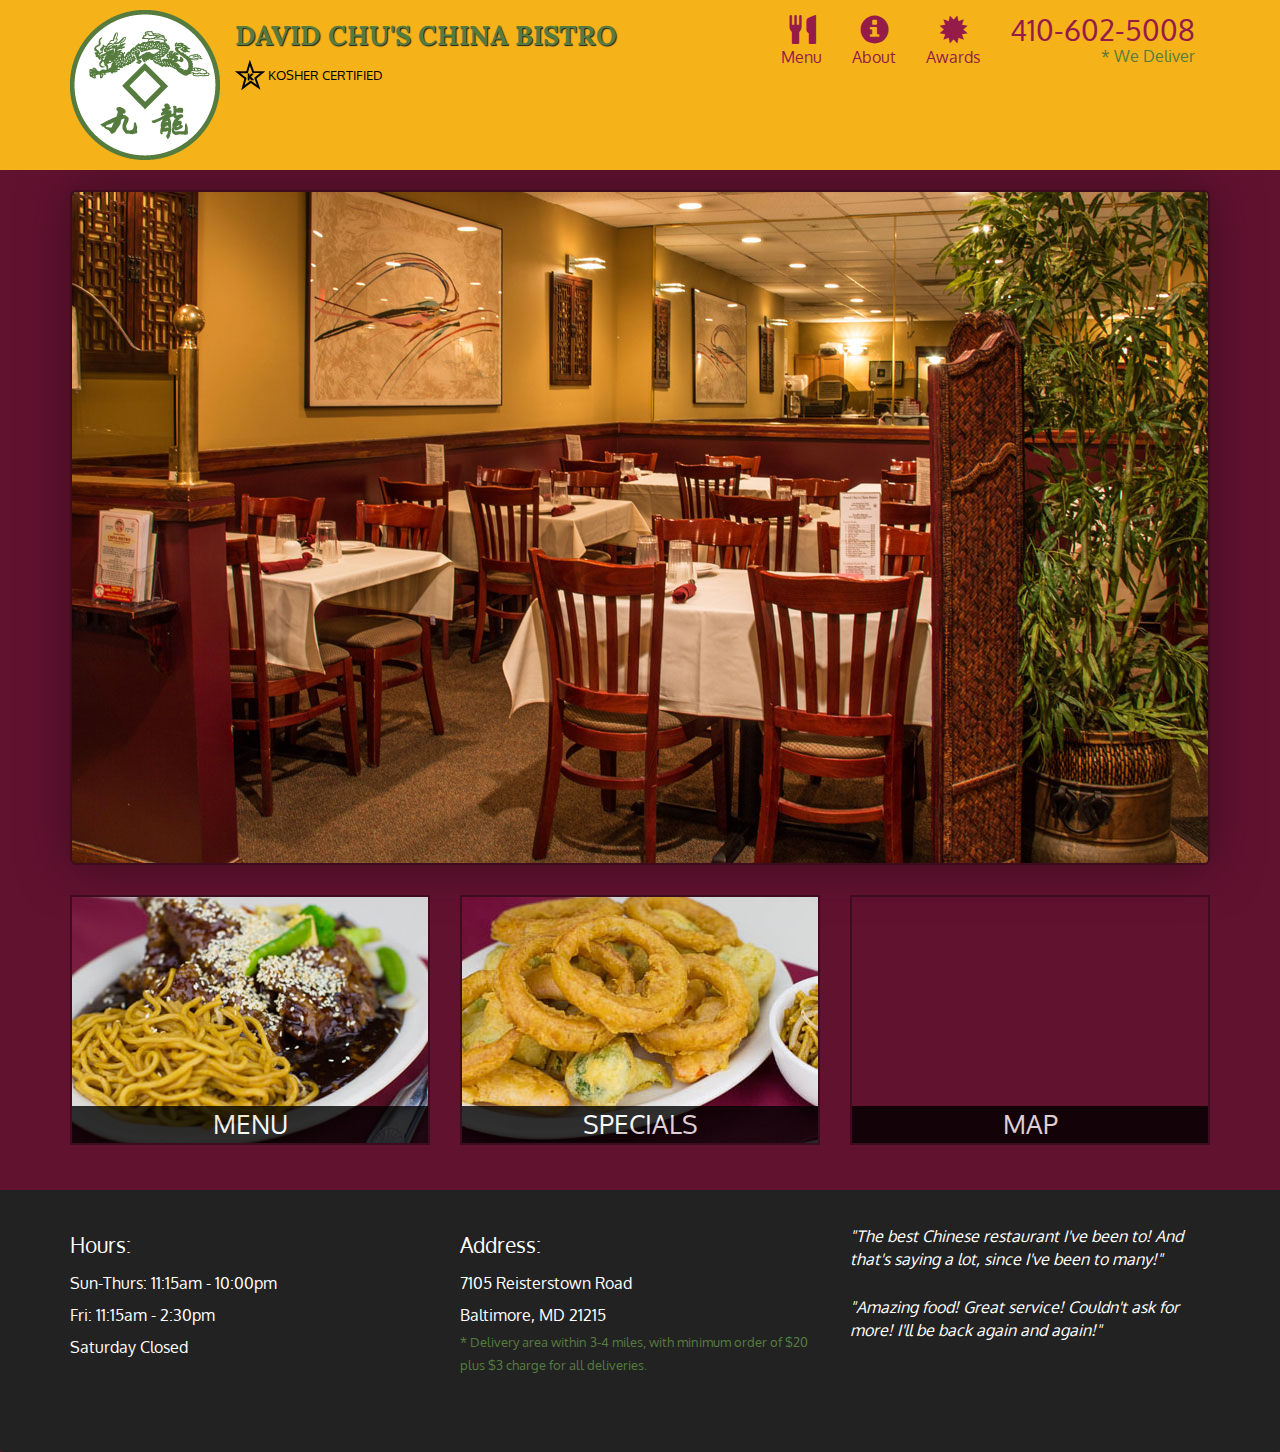
<file: index.html>
<!DOCTYPE html>
<html lang="en">
  <head>
    <meta charset="utf-8">
    <meta http-equiv="X-UA-Compatible" content="IE=edge">
    <meta name="viewport" content="width=device-width, initial-scale=1">
    <title>David Chu's China Bistro</title>
    <link href="css/bootstrap.min.css" rel="stylesheet">
    <link rel="stylesheet" href="css/styles.css">
    <link href="https://fonts.googleapis.com/css?family=Oxygen" rel="stylesheet">
    <link href="https://fonts.googleapis.com/css?family=Lora" rel="stylesheet">
  </head>
  <body>
      <header>
          <nav id="header-nav" class="navbar navbar-default">
              <div class="container">
                  <div class="navbar-header">
                      <!--Logo image -->
                      <a href="index.html" class="pull-left visible-md visible-lg">
                        <div id="logo-img" atl="Logo image"></div>
                      </a>

                      <!--The name of the rest-->
                      <div class="navbar-brand">
                          <a href="index.html"><h1>David Chu's China Bistro</h1></a>
                          <p>
                              <img src="images/star-k-logo.png" alt="Kosher certification">
                              <span>Kosher Certified</span>
                          </p>
                      </div>

                      <button type="button" class="navbar-toggle collapsed" data-toggle="collapse" data-target="#collapsable-nav" aria-expanded="false"> 
                          <span class="sr-only">Toggle navigation</span>
                          <span class="icon-bar"></span>
                          <span class="icon-bar"></span>
                          <span class="icon-bar"></span>
                      </button>
                  </div>
                  <div id="collapsable-nav" class="collapse navbar-collapse">
                      <ul id="nav-list" class="nav navbar-nav navbar-right">
                        <li class="visible-xs active">
                            <a href="index.html">
                                <span class="glyphicon glyphicon-home"></span>Home
                            </a>
                        </li>
                          <li>
                              <a href="menu-categories.html">
                                  <span class="glyphicon glyphicon-cutlery"></span><br class="hidden-xs"> Menu</a>
                          </li>
                          <li>
                              <a href="#">
                                  <span class="glyphicon glyphicon-info-sign"></span><br class="hidden-xs"> About
                              </a>
                          </li>
                          <li>
                              <a href="#">
                                  <span class="glyphicon glyphicon-certificate"></span><br class="hidden-xs"> Awards
                              </a>
                          </li>
                          <li id="phone" class="hidden-xs">
                              <a href="tel:410-602-5008">
                                  <span>410-602-5008</span>
                              </a>
                              <div>* We Deliver</div>
                          </li>
                      </ul><!-- #nav-list -->
                  </div> <!-- .collapse .navbar-collapse -->
              </div>
          </nav>
      </header>
      <!-- Call button mobile size-->
    <div id="call-btn" class="visible-xs">
    <a class="btn" href="tel:410-602-5008">
    <span class="glyphicon glyphicon-earphone"></span>
    410-602-5008
    </a>
  </div>
  <div id="xs-deliver" class="text-center visible-xs">* We Deliver</div>

      <div id="main-content"class="container">
          <!-- Main Picture-->
           <div class="jumbotron">
               <img src="images/jumbotron_768.jpg" alt="Picture of restaurant" class="img-responsive visible-xs">
            </div>
            <!-- Categories-->
            <div id="home-tiles" class="row">
                <div class="col-md-4 col-sm-6 col-xs-12">
                    <a href="menu-categories.html"><div id="menu-tile"><span>menu</span></div></a>
                </div>                
                <div class="col-md-4 col-sm-6 col-xs-12">
                    <a href="single-category.html"><div id="specials-tile"><span>specials</span></div></a>
                </div>
                <div class="col-md-4 col-sm-12 col-xs-12">
                    <a href="https://www.google.com/maps/place/David+Chu's+China+Bistro/@39.3635874,-76.7138622,17z/data=!4m6!1m3!3m2!1s0x89c81a14e7817803:0xab20a0e99daa17ea!2sDavid+Chu's+China+Bistro!3m1!1s0x89c81a14e7817803:0xab20a0e99daa17ea" target="_blank" >
                        <div id="map-tile">
                            <iframe src="https://www.google.com/maps/embed?pb=!1m18!1m12!1m3!1d3084.675372390488!2d-76.71386218529199!3d39.3635874269356!2m3!1f0!2f0!3f0!3m2!1i1024!2i768!4f13.1!3m3!1m2!1s0x89c81a14e7817803%3A0xab20a0e99daa17ea!2sDavid+Chu&#39;s+China+Bistro!5e0!3m2!1sen!2sus!4v1452824864156" width="100%" height="250" frameborder="0" style="border:0" allowfullscreen></iframe>
                            <span>map</span>
                        </div>
                    </a>
                </div>
            </div><!-- END OF #home-tiles-->
    </div><!-- END OF #main-content-->

    <footer class="panel-footer">
        <div class="container">
            <div class="row">
                <section id="hours" class="col-sm-4">
                    <span>Hours:</span><br>
                    Sun-Thurs: 11:15am - 10:00pm<br>
                    Fri: 11:15am - 2:30pm<br>
                    Saturday Closed
                    <hr class="visible-xs">
                </section>
                <section id="address" class="col-sm-4">
                    <span>Address:</span><br>
                    7105 Reisterstown Road<br>
                    Baltimore, MD 21215
                    <p>* Delivery area within 3-4 miles, with minimum order of $20 plus $3 charge for all deliveries.</p>
                    <hr class="visible-xs">
                </section>
                <section id="testimonials" class="col-sm-4">
                    <p>"The best Chinese restaurant I've been to! And that's saying a lot, since I've been to many!"</p>
                    <p>"Amazing food! Great service! Couldn't ask for more! I'll be back again and again!"</p>
                </section>
            </div>
        </div>
    </footer>


    <script src="js/jquery-3.1.1.js"></script>
    <script src="js/bootstrap.min.js"></script>
  </body>
</html>
</file>
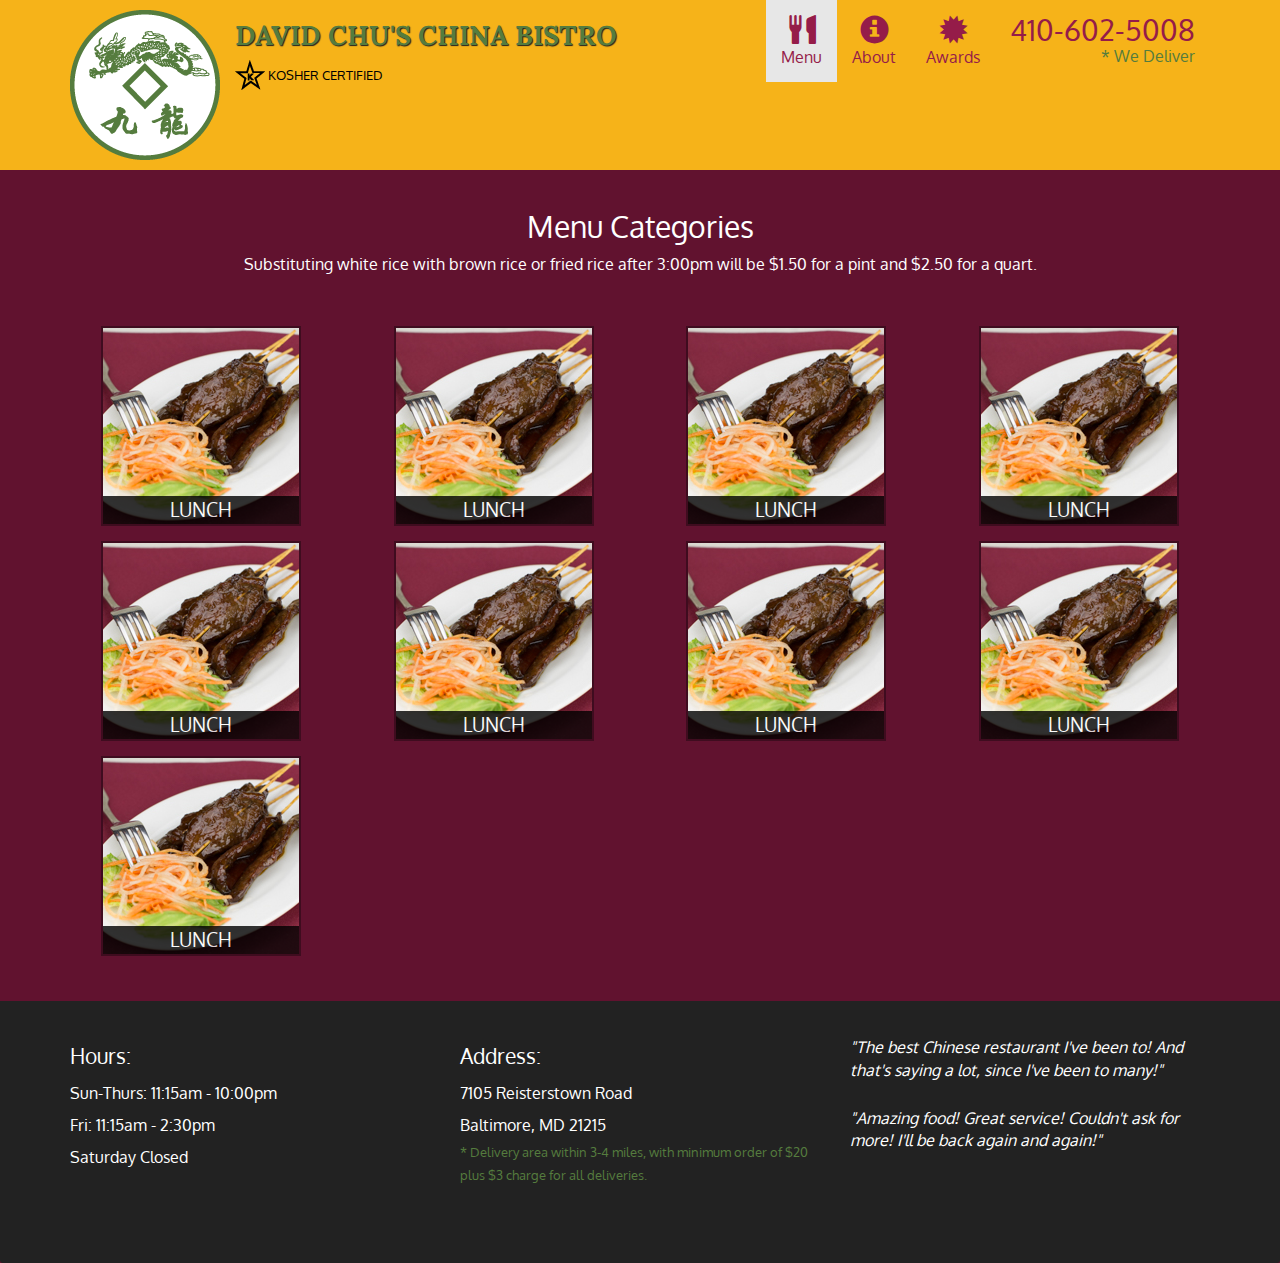
<file: menu-categories.html>
<!DOCTYPE html>
<html lang="en">
  <head>
    <meta charset="utf-8">
    <meta http-equiv="X-UA-Compatible" content="IE=edge">
    <meta name="viewport" content="width=device-width, initial-scale=1">
    <title>David Chu's China Bistro</title>
    <link href="css/bootstrap.min.css" rel="stylesheet">
    <link rel="stylesheet" href="css/styles.css">
    <link href="https://fonts.googleapis.com/css?family=Oxygen" rel="stylesheet">
    <link href="https://fonts.googleapis.com/css?family=Lora" rel="stylesheet">
  </head>
  <body>
      <header>
          <nav id="header-nav" class="navbar navbar-default">
              <div class="container">
                  <div class="navbar-header">
                      <!--Logo image -->
                      <a href="index.html" class="pull-left visible-md visible-lg">
                        <div id="logo-img" atl="Logo image"></div>
                      </a>

                      <!--The name of the rest-->
                      <div class="navbar-brand">
                          <a href="index.html"><h1>David Chu's China Bistro</h1></a>
                          <p>
                              <img src="images/star-k-logo.png" alt="Kosher certification">
                              <span>Kosher Certified</span>
                          </p>
                      </div>

                      <button type="button" class="navbar-toggle collapsed" data-toggle="collapse" data-target="#collapsable-nav" aria-expanded="false"> 
                          <span class="sr-only">Toggle navigation</span>
                          <span class="icon-bar"></span>
                          <span class="icon-bar"></span>
                          <span class="icon-bar"></span>
                      </button>
                  </div>
                  <div id="collapsable-nav" class="collapse navbar-collapse">
                      <ul id="nav-list" class="nav navbar-nav navbar-right">
                            <li class="visible-xs">
                            <a href="index.html">
                                <span class="glyphicon glyphicon-home"></span>Home
                            </a>
                        </li>
                          <li class="active">
                              <a href="menu-categories.html">
                                  <span class="glyphicon glyphicon-cutlery"></span><br class="hidden-xs"> Menu</a>
                          </li>
                          <li>
                              <a href="#">
                                  <span class="glyphicon glyphicon-info-sign"></span><br class="hidden-xs"> About
                              </a>
                          </li>
                          <li>
                              <a href="#">
                                  <span class="glyphicon glyphicon-certificate"></span><br class="hidden-xs"> Awards
                              </a>
                          </li>
                          <li id="phone" class="hidden-xs">
                              <a href="tel:410-602-5008">
                                  <span>410-602-5008</span>
                              </a>
                              <div>* We Deliver</div>
                          </li>
                      </ul><!-- #nav-list -->
                  </div> <!-- .collapse .navbar-collapse -->
              </div>
          </nav>
      </header>
      <!-- Call button mobile size-->
    <div id="call-btn" class="visible-xs">
    <a class="btn" href="tel:410-602-5008">
    <span class="glyphicon glyphicon-earphone"></span>
    410-602-5008
    </a>
  </div>
  <div id="xs-deliver" class="text-center visible-xs">* We Deliver</div>

      <div id="main-content"class="container">
          <h2 id="menu-categories-title" class="text-center">Menu Categories</h2>
          <div class="text-center">
      Substituting white rice with brown rice or fried rice after 3:00pm will be $1.50 for a pint and $2.50 for a quart.
         </div>

         <section class="row"> <!-- Menu images-->

             <div class="col-md-3 col-sm-4 col-xs-6 col-xxs-12">
             <a href="single-category.html">
                 <div class="category-tile">
                     <img width="200" height="200" src="images/menu/B/B.jpg" alt="Lunch">
                     <span>Lunch</span>
                 </div>
             </a>
             </div>

             <div class="col-md-3 col-sm-4 col-xs-6 col-xxs-12">
             <a href="single-category.html">
                 <div class="category-tile">
                     <img width="200" height="200" src="images/menu/B/B.jpg" alt="Lunch">
                     <span>Lunch</span>
                 </div>
             </a>
             </div>

             <div class="col-md-3 col-sm-4 col-xs-6 col-xxs-12">
             <a href="single-category.html">
                 <div class="category-tile">
                     <img width="200" height="200" src="images/menu/B/B.jpg" alt="Lunch">
                     <span>Lunch</span>
                 </div>
             </a>
             </div>

             <div class="col-md-3 col-sm-4 col-xs-6 col-xxs-12">
             <a href="single-category.html">
                 <div class="category-tile">
                     <img width="200" height="200" src="images/menu/B/B.jpg" alt="Lunch">
                     <span>Lunch</span>
                 </div>
             </a>
             </div>

             <div class="col-md-3 col-sm-4 col-xs-6 col-xxs-12">
             <a href="single-category.html">
                 <div class="category-tile">
                     <img width="200" height="200" src="images/menu/B/B.jpg" alt="Lunch">
                     <span>Lunch</span>
                 </div>
             </a>
             </div>

             <div class="col-md-3 col-sm-4 col-xs-6 col-xxs-12">
             <a href="single-category.html">
                 <div class="category-tile">
                     <img width="200" height="200" src="images/menu/B/B.jpg" alt="Lunch">
                     <span>Lunch</span>
                 </div>
             </a>
             </div>

             <div class="col-md-3 col-sm-4 col-xs-6 col-xxs-12">
             <a href="single-category.html">
                 <div class="category-tile">
                     <img width="200" height="200" src="images/menu/B/B.jpg" alt="Lunch">
                     <span>Lunch</span>
                 </div>
             </a>
             </div>

             <div class="col-md-3 col-sm-4 col-xs-6 col-xxs-12">
             <a href="single-category.html">
                 <div class="category-tile">
                     <img width="200" height="200" src="images/menu/B/B.jpg" alt="Lunch">
                     <span>Lunch</span>
                 </div>
             </a>
             </div>

             <div class="col-md-3 col-sm-4 col-xs-6 col-xxs-12">
             <a href="single-category.html">
                 <div class="category-tile">
                     <img width="200" height="200" src="images/menu/B/B.jpg" alt="Lunch">
                     <span>Lunch</span>
                 </div>
             </a>
             </div>

         </section>
    </div><!-- END OF #main-content-->

    <footer class="panel-footer">
        <div class="container">
            <div class="row">
                <section id="hours" class="col-sm-4">
                    <span>Hours:</span><br>
                    Sun-Thurs: 11:15am - 10:00pm<br>
                    Fri: 11:15am - 2:30pm<br>
                    Saturday Closed
                    <hr class="visible-xs">
                </section>
                <section id="address" class="col-sm-4">
                    <span>Address:</span><br>
                    7105 Reisterstown Road<br>
                    Baltimore, MD 21215
                    <p>* Delivery area within 3-4 miles, with minimum order of $20 plus $3 charge for all deliveries.</p>
                    <hr class="visible-xs">
                </section>
                <section id="testimonials" class="col-sm-4">
                    <p>"The best Chinese restaurant I've been to! And that's saying a lot, since I've been to many!"</p>
                    <p>"Amazing food! Great service! Couldn't ask for more! I'll be back again and again!"</p>
                </section>
            </div>
        </div>
    </footer>


    <script src="js/jquery-3.1.1.js"></script>
    <script src="js/bootstrap.min.js"></script>
  </body>
</html>
</file>
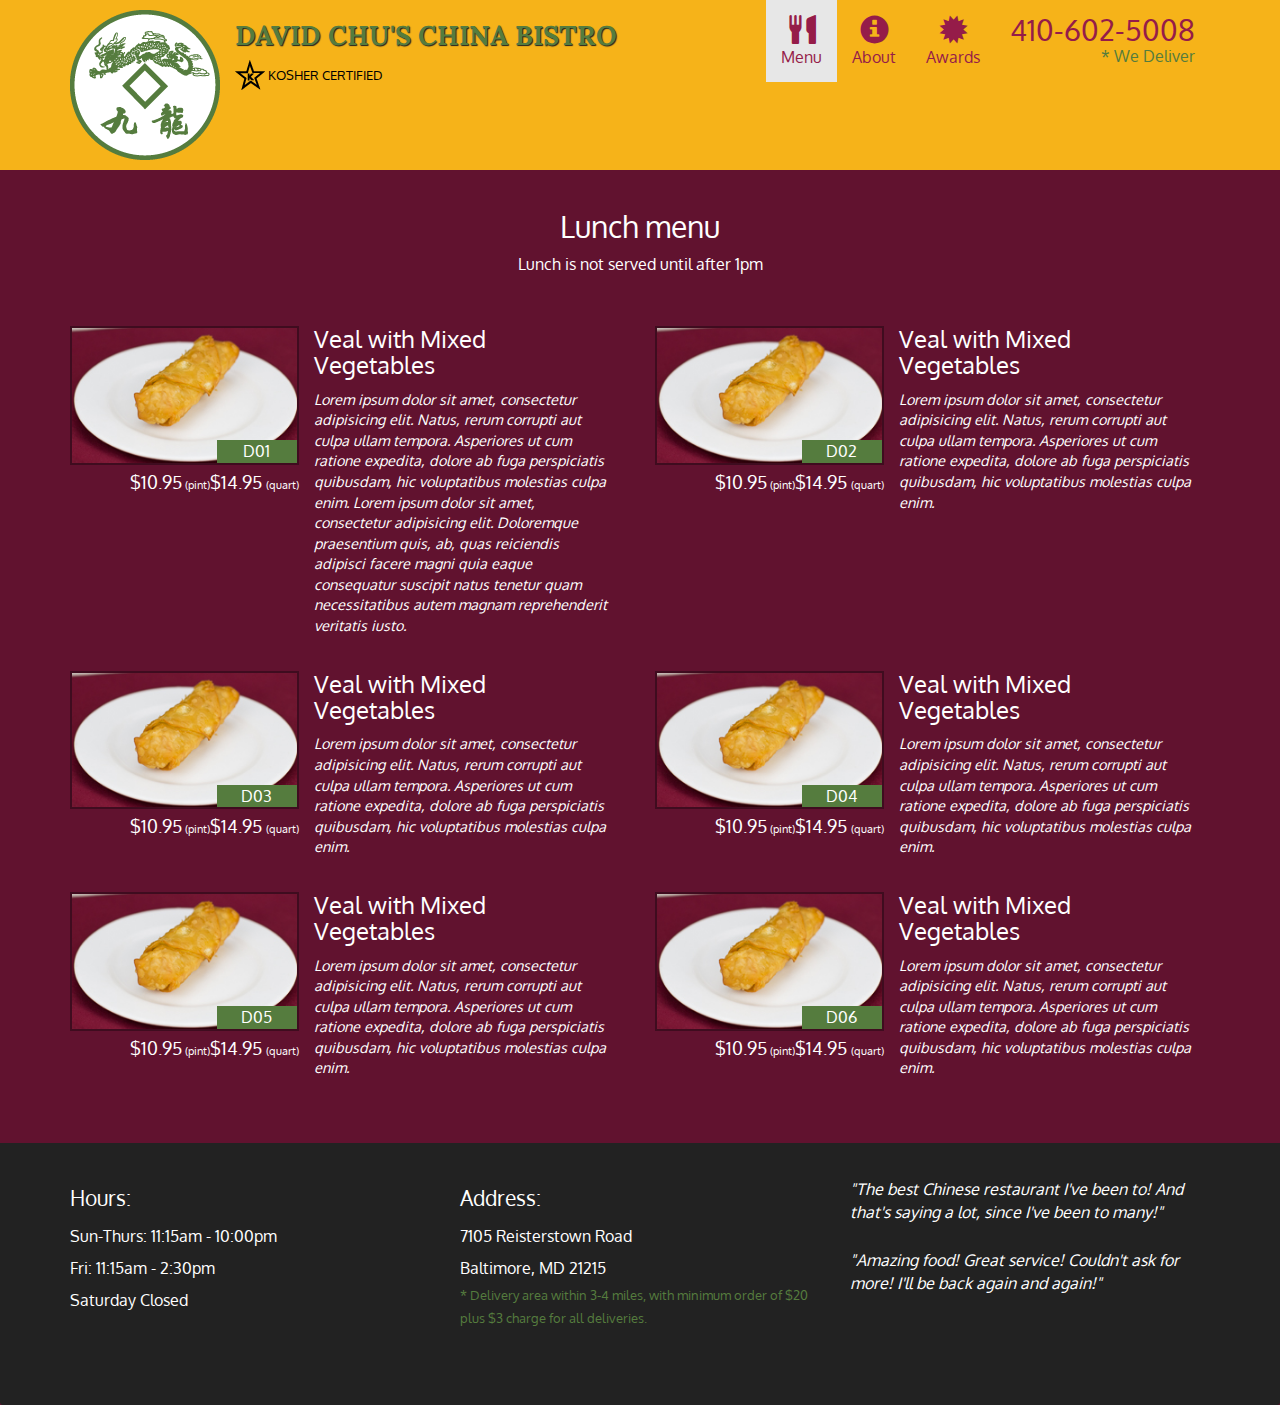
<file: single-category.html>
<!DOCTYPE html>
<html lang="en">
  <head>
    <meta charset="utf-8">
    <meta http-equiv="X-UA-Compatible" content="IE=edge">
    <meta name="viewport" content="width=device-width, initial-scale=1">
    <title>David Chu's China Bistro</title>
    <link href="css/bootstrap.min.css" rel="stylesheet">
    <link rel="stylesheet" href="css/styles.css">
    <link href="https://fonts.googleapis.com/css?family=Oxygen" rel="stylesheet">
    <link href="https://fonts.googleapis.com/css?family=Lora" rel="stylesheet">
  </head>
  <body>
      <header>
          <nav id="header-nav" class="navbar navbar-default">
              <div class="container">
                  <div class="navbar-header">
                      <!--Logo image -->
                      <a href="index.html" class="pull-left visible-md visible-lg">
                        <div id="logo-img" atl="Logo image"></div>
                      </a>

                      <!--The name of the rest-->
                      <div class="navbar-brand">
                          <a href="index.html"><h1>David Chu's China Bistro</h1></a>
                          <p>
                              <img src="images/star-k-logo.png" alt="Kosher certification">
                              <span>Kosher Certified</span>
                          </p>
                      </div>

                      <button type="button" class="navbar-toggle collapsed" data-toggle="collapse" data-target="#collapsable-nav" aria-expanded="false"> 
                          <span class="sr-only">Toggle navigation</span>
                          <span class="icon-bar"></span>
                          <span class="icon-bar"></span>
                          <span class="icon-bar"></span>
                      </button>
                  </div>
                  <div id="collapsable-nav" class="collapse navbar-collapse">
                      <ul id="nav-list" class="nav navbar-nav navbar-right">
                        <li class="visible-xs">
                            <a href="index.html">
                                <span class="glyphicon glyphicon-home"></span>Home
                            </a>
                        </li>
                          <li class="active">
                              <a href="menu-categories.html">
                                  <span class="glyphicon glyphicon-cutlery"></span><br class="hidden-xs"> Menu</a>
                          </li>
                          <li>
                              <a href="#">
                                  <span class="glyphicon glyphicon-info-sign"></span><br class="hidden-xs"> About
                              </a>
                          </li>
                          <li>
                              <a href="#">
                                  <span class="glyphicon glyphicon-certificate"></span><br class="hidden-xs"> Awards
                              </a>
                          </li>
                          <li id="phone" class="hidden-xs">
                              <a href="tel:410-602-5008">
                                  <span>410-602-5008</span>
                              </a>
                              <div>* We Deliver</div>
                          </li>
                      </ul><!-- #nav-list -->
                  </div> <!-- .collapse .navbar-collapse -->
              </div>
          </nav>
      </header>
      <!-- Call button mobile size-->
    <div id="call-btn" class="visible-xs">
    <a class="btn" href="tel:410-602-5008">
    <span class="glyphicon glyphicon-earphone"></span>
    410-602-5008
    </a>
  </div>
  <div id="xs-deliver" class="text-center visible-xs">* We Deliver</div>

      <div id="main-content"class="container">
          <h2 id="menu-categories-title" class="text-center">Lunch menu</h2>
          <div class="text-center">Lunch is not served until after 1pm</div>

          <!--rows of menu -->
          <section class="row">
              <!-- cells of the menu-->
              <!-- 1st cell-->
              <div class="menu-item-tile col-md-6">
                  <div class="row">
                      <div class="col-sm-5">
                          <div class="menu-item-photo">
                              <div>D01</div>
                              <img class="img-responsive" width="250" height="150" src="images/menu/B/B-1.jpg" alt="Item">
                          </div>
                          <div class="menu-item-price">$10.95<span> (pint)</span>$14.95 <span> (quart)</span></div>
                      </div>
                      <div class="menu-item-description col-sm-7">
                            <h3 class="menu-item-title">Veal with Mixed Vegetables</h3>
                            <p class="menu-item-details">Lorem ipsum dolor sit amet, consectetur adipisicing elit. Natus, rerum corrupti aut culpa ullam tempora. Asperiores ut cum ratione expedita, dolore ab fuga perspiciatis quibusdam, hic voluptatibus molestias culpa enim. Lorem ipsum dolor sit amet, consectetur adipisicing elit. Doloremque praesentium quis, ab, quas reiciendis adipisci facere magni quia eaque consequatur suscipit natus tenetur quam necessitatibus autem magnam reprehenderit veritatis iusto.</p>
                     </div> 
                  </div>
                  <hr class="visible-xs">
              </div>

              <!-- 2nd cell-->
              <div class="menu-item-tile col-md-6">
                  <div class="row">
                      <div class="col-sm-5">
                          <div class="menu-item-photo">
                              <div>D02</div>
                              <img class="img-responsive" width="250" height="150" src="images/menu/B/B-1.jpg" alt="Item">
                          </div>
                          <div class="menu-item-price">$10.95<span> (pint)</span>$14.95 <span> (quart)</span></div>
                      </div>
                      <div class="menu-item-description col-sm-7">
                            <h3 class="menu-item-title">Veal with Mixed Vegetables</h3>
                            <p class="menu-item-details">Lorem ipsum dolor sit amet, consectetur adipisicing elit. Natus, rerum corrupti aut culpa ullam tempora. Asperiores ut cum ratione expedita, dolore ab fuga perspiciatis quibusdam, hic voluptatibus molestias culpa enim.</p>
                     </div> 
                  </div>
                  <hr class="visible-xs">
              </div>
              <div class="clearfix visible-md-block visible-lg-block"></div>

              <!-- 3nd cell-->
              <div class="menu-item-tile col-md-6">
                  <div class="row">
                      <div class="col-sm-5">
                          <div class="menu-item-photo">
                              <div>D03</div>
                              <img class="img-responsive" width="250" height="150" src="images/menu/B/B-1.jpg" alt="Item">
                          </div>
                          <div class="menu-item-price">$10.95<span> (pint)</span>$14.95 <span> (quart)</span></div>
                      </div>
                      <div class="menu-item-description col-sm-7">
                            <h3 class="menu-item-title">Veal with Mixed Vegetables</h3>
                            <p class="menu-item-details">Lorem ipsum dolor sit amet, consectetur adipisicing elit. Natus, rerum corrupti aut culpa ullam tempora. Asperiores ut cum ratione expedita, dolore ab fuga perspiciatis quibusdam, hic voluptatibus molestias culpa enim.</p>
                     </div> 
                  </div>
                  <hr class="visible-xs">
              </div>

              <!-- 4nd cell-->
              <div class="menu-item-tile col-md-6">
                  <div class="row">
                      <div class="col-sm-5">
                          <div class="menu-item-photo">
                              <div>D04</div>
                              <img class="img-responsive" width="250" height="150" src="images/menu/B/B-1.jpg" alt="Item">
                          </div>
                          <div class="menu-item-price">$10.95<span> (pint)</span>$14.95 <span> (quart)</span></div>
                      </div>
                      <div class="menu-item-description col-sm-7">
                            <h3 class="menu-item-title">Veal with Mixed Vegetables</h3>
                            <p class="menu-item-details">Lorem ipsum dolor sit amet, consectetur adipisicing elit. Natus, rerum corrupti aut culpa ullam tempora. Asperiores ut cum ratione expedita, dolore ab fuga perspiciatis quibusdam, hic voluptatibus molestias culpa enim.</p>
                     </div> 
                  </div>
                  <hr class="visible-xs">
              </div>
              <div class="clearfix visible-md-block visible-lg-block"></div>
              <!-- 5nd cell-->
              <div class="menu-item-tile col-md-6">
                  <div class="row">
                      <div class="col-sm-5">
                          <div class="menu-item-photo">
                              <div>D05</div>
                              <img class="img-responsive" width="250" height="150" src="images/menu/B/B-1.jpg" alt="Item">
                          </div>
                          <div class="menu-item-price">$10.95<span> (pint)</span>$14.95 <span> (quart)</span></div>
                      </div>
                      <div class="menu-item-description col-sm-7">
                            <h3 class="menu-item-title">Veal with Mixed Vegetables</h3>
                            <p class="menu-item-details">Lorem ipsum dolor sit amet, consectetur adipisicing elit. Natus, rerum corrupti aut culpa ullam tempora. Asperiores ut cum ratione expedita, dolore ab fuga perspiciatis quibusdam, hic voluptatibus molestias culpa enim.</p>
                     </div> 
                  </div>
                  <hr class="visible-xs">
              </div>

              <!-- 6nd cell-->
              <div class="menu-item-tile col-md-6">
                  <div class="row">
                      <div class="col-sm-5">
                          <div class="menu-item-photo">
                              <div>D06</div>
                              <img class="img-responsive" width="250" height="150" src="images/menu/B/B-1.jpg" alt="Item">
                          </div>
                          <div class="menu-item-price">$10.95<span> (pint)</span>$14.95 <span> (quart)</span></div>
                      </div>
                      <div class="menu-item-description col-sm-7">
                            <h3 class="menu-item-title">Veal with Mixed Vegetables</h3>
                            <p class="menu-item-details">Lorem ipsum dolor sit amet, consectetur adipisicing elit. Natus, rerum corrupti aut culpa ullam tempora. Asperiores ut cum ratione expedita, dolore ab fuga perspiciatis quibusdam, hic voluptatibus molestias culpa enim.</p>
                     </div> 
                  </div>
                  <hr class="visible-xs">
              </div>
              <div class="clearfix visible-md-block visible-lg-block"></div>
          </section>

    </div><!-- END OF #main-content-->

    <footer class="panel-footer">
        <div class="container">
            <div class="row">
                <section id="hours" class="col-sm-4">
                    <span>Hours:</span><br>
                    Sun-Thurs: 11:15am - 10:00pm<br>
                    Fri: 11:15am - 2:30pm<br>
                    Saturday Closed
                    <hr class="visible-xs">
                </section>
                <section id="address" class="col-sm-4">
                    <span>Address:</span><br>
                    7105 Reisterstown Road<br>
                    Baltimore, MD 21215
                    <p>* Delivery area within 3-4 miles, with minimum order of $20 plus $3 charge for all deliveries.</p>
                    <hr class="visible-xs">
                </section>
                <section id="testimonials" class="col-sm-4">
                    <p>"The best Chinese restaurant I've been to! And that's saying a lot, since I've been to many!"</p>
                    <p>"Amazing food! Great service! Couldn't ask for more! I'll be back again and again!"</p>
                </section>
            </div>
        </div>
    </footer>


    <script src="js/jquery-3.1.1.js"></script>
    <script src="js/bootstrap.min.js"></script>
  </body>
</html>
</file>
<file: css/styles.css>
body {
    font-size:16px;
    color:#fff;
    background-color: #61122f;
    font-family: 'Oxygen', sans-serif;
}

/**HEADER**/
#header-nav {
    background-color: #f6b319;
    border-radius: 0;
    border: 0;
}

#logo-img {
    background: url("../images/restaurant-logo_large.png") no-repeat;
    width:150px;
    height: 150px;
    margin: 10px 15px 10px 0;
}

.navbar-brand {
    padding-top: 25px;
}

.navbar-brand h1 { /* Restaurant name*/
    font-family: 'Lora', serif;
    color: #557c3e;
    font-size: 1.5em;
    text-transform: uppercase;
    font-weight: bold;
    text-shadow: 1px 1px 1px #222;
    margin-top: 0;
    margin-bottom: 0;
    line-height: .75;
}

.navbar-brand a:hover, .navbar-brand a:focus {
    text-decoration: none;
}

.navbar-brand p { /*Kosher Certified*/
    color: #000;
    text-transform: uppercase;
    font-size: .7em;
    margin-top: 15px;
}

.navbar-brand p span { /*Star-K*/
    vertical-align: middle;
}

#nav-list {
    marging-top:10px;
}
#nav-list a {
    color: #951c49;
    text-align:center;
}
#nav-list a:hover {
    background: #E7E7E7;
}
#nav-list a span {
    font-size: 1.8em;
}
#phone {
    margin-top: 5px;
}
#phone a {/* Phone number*/
    text-align: right;
    padding-bottom: 0;
}
#phone div {/* We Deliver*/
    color: #557c3e;
    text-align: right;
    padding-right: 15px;
}

.navbar-header button.navbar-toggle, .navbar-header .icon-bar {
    border: 1px solid #61122f;
}
.navbar-header button.navbar-toggle {
    clear: both;
    margin-top: -30px;
}

/* END HEADER*/

/*FOOTER*/
.panel-footer {
    margin-top: 30px;
    padding-top: 35px;
    padding-bottom: 30px;
    background-color: #222;
    border-top: 0;
}

.panel-footer div.row {
    margin-bottom: 35px;
}

#hours, #address {
    line-height: 2;
}
#hours > span, #address > span {
    font-size:1.3em;
}
#address p {
    color: #557c3e;
    font-size: .8em;
    line-height: 1.8;
}

#testimonials {
    font-style: italic;
}

#testimonials p:nth-child(2) {
    margin-top: 25px;
}
/*END FOOTER*/

/* HOME PAGE*/
.container .jumbotron {
        box-shadow: 0 0 50px #3f0c1f;
        border: 2px solid #3f0c1f;
}
#menu-tile, #specials-tile, #map-tile {
    height: 250px;
    width: 100%;
    margin-bottom: 15px;
    position: relative;
    border: 2px solid #3f0c1f;
    overflow: hidden;
}

#menu-tile:hover, #specials-tile:hover, #map-tile:hover {
    box-shadow: 0 1px 5px 1px #cccccc;
}
#menu-tile {
    background: url("../images/menu-tile.jpg") no-repeat;
    background-position: center;
}
#specials-tile {
    background: url("../images/specials-tile.jpg") no-repeat;
    background-position: center;
}

#menu-tile span,  #specials-tile span, #map-tile span {
    position: absolute;
    bottom: 0;
    right: 0;
    width: 100%;
    text-align: center;
    font-size: 1.6em;
    text-transform: uppercase;
    background-color: #000;
    color: #fff;
    opacity: .8;
}

/* END HOME PAGE*/

/*MENU CATEGORIES PAGE*/
.category-tile {
    position: relative;
    border: 2px solid #3f0c1f;
    overflow: hidden;
    width: 200px;
    height: 200px;
    margin: 0 auto 15px;
}
.category-tile span {
    position: absolute;
    bottom: 0;
    right: 0;
    width: 100%;
    text-align: center;
    font-size: 1.2em;
    text-transform: uppercase;
    background-color: #000;
    color:#fff;
    opacity: .8;
}
.category-tile:hover {
    box-shadow: 0 1px 5px 1px #cccccc;
}

#menu-categories-title + div {
    margin-bottom: 50px;
}

/*END MENU CATEGORIES PAGE*/

/*SINGLE CATEGORY PAGE*/
.menu-item-tile {
    margin-bottom: 25px;
}
.menu-item-tile hr {
    width: 80%;
}
.menu-item-tile .menu-item-price {
    font-size: 1.1em;
    text-align: right;
    margin-top: -15px;
    margin-right: -15px;
}
.menu-item-tile .menu-item-price span {
    font-size: .6em;
}
.menu-item-photo {
    position: relative;
    border: 2px solid #3f0c1f;
    overflow: hidden;
    padding: 0;
    margin-right: -15px;
    margin-left: auto;
    margin-bottom: 20px;
    max-width: 250px;
}
.menu-item-photo div {
    position: absolute;
    bottom: 0;
    right: 0;
    width: 80px;
    background-color: #557c3e;
    text-align: center;
}
.menu-item-description {
    padding-right: 30px;
}
h3.menu-item-title {
    margin: 0 0 10px;
}
.menu-item-details {
    font-size: .9em;
    font-style: italic;
}
/*END SINGLE CATEGORY PAGE*/

/* Large devices only*/
@media (min-width: 1200px) {
    /*Jumbotron*/
    .container .jumbotron {
        background: url('../images/jumbotron_1200.jpg') no-repeat;
        height: 675px;
    }
}
/* Medium devices only*/
@media (min-width: 992px) and (max-width: 1199px) {
    /*Header*/
    #logo-img {
        background: url('../images/restaurant-logo_medium.png') no-repeat;
        width: 100px;
        height: 100px;
        margin: 5px 5px 0;
    }
    /*END HEADER*/
    /*HOME PAGE*/
    .container .jumbotron {
        background: url('../images/jumbotron_992.jpg') no-repeat;
        height: 558px;
    }
}
/* Small devices only*/
@media (min-width: 768px) and (max-width: 991px) {
    /*HOME PAGE*/
    .container .jumbotron {
        background: url('../images/jumbotron_768.jpg') no-repeat;
        height: 432px;
    }
}
/* Extra small devices only*/
@media (max-width: 767px) {
    /*Header*/
    .navbar-brand {
        padding-top: 10px;
        height: 80px;
    }
    .navbar-brand h1 {/*Restaurant name*/
        padding-top:10px;
        font-size:5vw;
    }
    .navbar-brand p {/*Kosher cert*/
        font-size:.6em;
        margin-top: 12px;
    }
    .navbar-brand p img {/*Star-K*/
        height: 20px;
    }
    #collapsable-nav a {/*Collapsed nav menu glyph*/
        font-size:1.2em;
    }
    #collapsable-nav a span {/*Collapsed nav menu glyph*/
        font-size:1em;
        margin-right: 5px;
    }

    #call-btn > a {
    font-size: 1.5em;
    display: block;
    margin: 0 20px;
    padding: 10px;
    border: 2px solid #fff;
    background-color: #f6b319;
    color: #951c49;
  }
  #xs-deliver {
    margin-top: 5px;
    font-size: .7em;
    letter-spacing: .1em;
    text-transform: uppercase;
  }
    /*END HEADER*/

    /*FOOTER*/
    .panel-footer section {
        margin-bottom: 30px;
        text-align: center;
    }
    .panel-footer section:nth-child(3) {
        margin-bottom: 0;
    }
    .panel-footer section hr {
        width: 50%;
    }
    /*END FOOTER*/

/*HOME PAGE*/
.container .jumbotron {
    margin-top: 30px;
    padding: 0;
}

#menu-tile, #specials-tile {
    width: 360px;
    margin: 0 auto 15px;
}
/*END HOME PAGE*/

/*SINGLE CATEGORY PAGE*/
.menu-item-photo {
    margin-right: auto; 
}
.menu-item-tile .menu-item-price {
    text-align: center;
    margin-bottom: 15px;
}
.menu-item-description {
    text-align: center;
}
/*END SINGLE CATEGORY PAGE*/

}

/*Super extra small devices*/

@media (max-width:479px) {
/*HEADER*/
.navbar-brand h1 {/*Restaurant name*/
    padding-top: 5px;
    font-size: 6vw;
}
/*END HEADER*/

/*HOME PAGE*/
#menu-tile, #specials-tile {
    width: 280px;
    margin: 0 auto 15px;
}
/*END HOME PAGE*/

/*MENU CATEGORIES PAGE*/
.col-xxs-12 {
    position: relative;
    min-height: 1px;
    padding-right: 15px;
    padding-left: 15px;
    float: left;
    width:100%;
}
/*END MENU CATEGORIES PAGE*/


}
</file>
